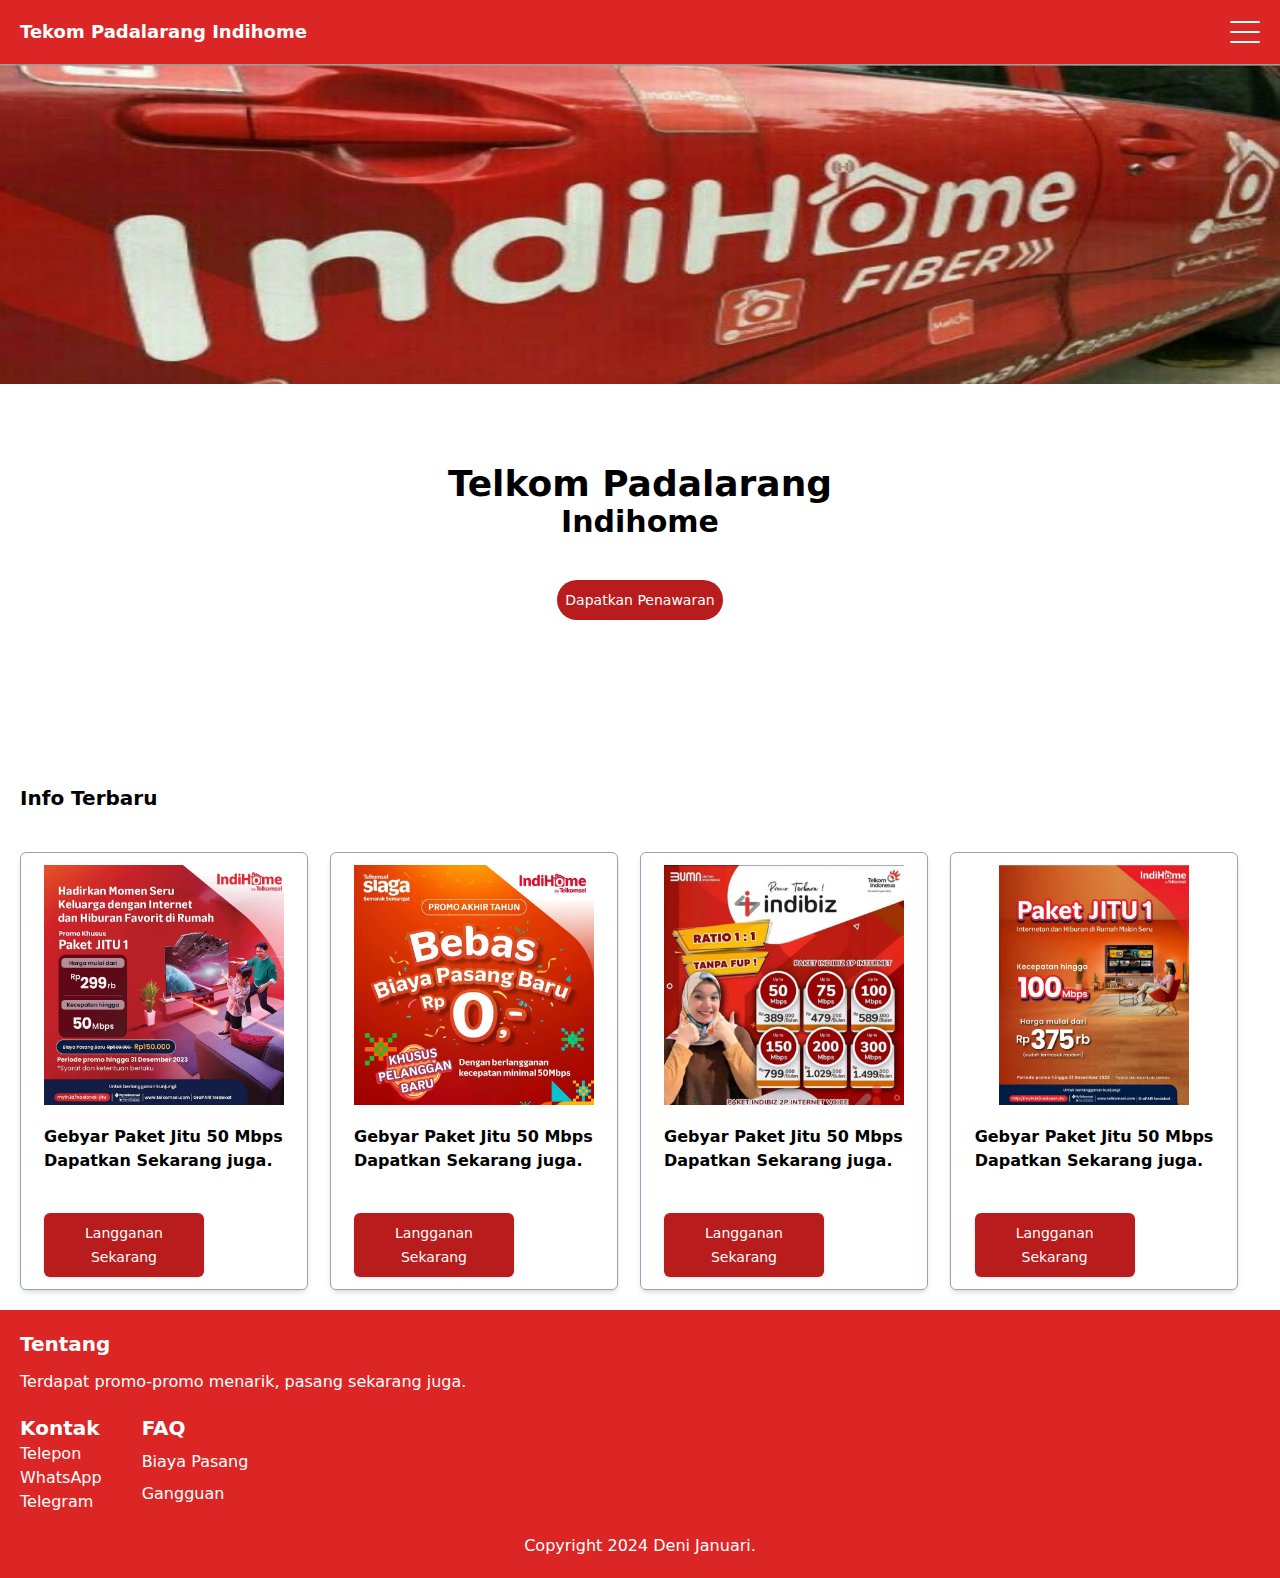
<file: index.html>
<!DOCTYPE html>
<html lang="en" class="scroll-smooth">
<head>
    <meta charset="UTF-8">
    <meta name="viewport" content="width=device-width, initial-scale=1.0">
    <title>Indihome Padalarang - Home Page</title>
    <link rel="stylesheet" href="./src/output.css">
</head>
<body>
    <header class="w-full z-10 sticky top-0">
        <nav class="wrapper justify-between flex items-center h-16 bg-red-600 p-5">
            <div class="brand-name flex items-center justifystart">
                <a href="" class="brand-name text-white font-semibold text-lg">Tekom Padalarang Indihome</a>
            </div>
            <div class="toggle-button-wrapper flex items-center">
                <button id="toggleButton" class="block absolute right-5">
                    <span class="toggle-button-line transition duration-300 ease-in-out origin-top-left"></span>
                    <span class="toggle-button-line transition duration-300 ease-in-out"></span>
                    <span class="toggle-button-line transition duration-300 ease-in-out origin-bottom-left"></span>
                </button>
        </nav>
        <div class="nav-link-wrapper bg-red-600 flex-col items-center h-64 p-5 hidden z-10" id="toggleMenu">
            <ul class="items-center flex flex-col gap-3">
                <li><a href="" class="text-white font-semibold">Home</a></li>
                <li><a href="" class="text-white font-semibold">Langganan</a></li>
                <li><a href="paket.html" class="text-white font-semibold">Paket</a></li>
                <li><a href="" class="text-white font-semibold">Pasang</a></li>
                <li><a href="" class="text-white font-semibold">Kontak</a></li>
                <li><a href="" class="text-white font-semibold">Tentang</a></li>
            </ul>
        </div>
    </div>
    </header>
    <section>
    <div class="wrapper">
        <img src="./src/Image/image-7.jpeg" class="w-full xl:h-80">
    </div>
        <div class="wrapper flex justify-center items-center flex-col mt-20">
            <h1 class="text-black font-semibold text-4xl xl:4xl">Telkom Padalarang</h1>
            <h1 class="text-black font-semibold text-3xl">Indihome</h1>
            <button class="bg-red-700 p-2 rounded-3xl mt-10 -z-10 hover:bg-red-800"><a href="" class="text-white text-sm">Dapatkan Penawaran</a></button>
        </div>
    <section>
        <div class="wrapper p-5 mt-36">
            <div class="">
                <h1 class="text-black font-semibold text-xl">Info Terbaru</h1>
            </div>
            <div class="wrapper justify-center grid xl:grid-cols-4">
                <div class="wrapper mt-10 border p-3 justify-center w-72 shadow-md grid rounded-md border-slate-400">
                    <div class="wrapper justify-center flex">
                    <img src="./src/Image/image-1.jpg" class="h-60">
                    </div>
                    <div class="wrapper mt-5 grid">
                    <p1 class="text-black text-md font-semibold">Gebyar Paket Jitu 50 Mbps</p1>
                    <p1 class="text-black text-md font-semibold">Dapatkan Sekarang juga.</p1>
                    <button class="bg-red-700 p-2 rounded-md mt-10 shadow w-40"><a href="" class="text-white text-sm">Langganan Sekarang</a></button>
                    </div>
                </div>
                <div class="wrapper mt-10 border p-3 justify-center w-72 shadow-md grid rounded-md border-slate-400">
                    <div class="wrapper justify-center flex">
                    <img src="./src/Image/image-2.jpg" class="h-60">
                    </div>
                    <div class="wrapper mt-5 grid">
                        <p1 class="text-black text-md font-semibold">Gebyar Paket Jitu 50 Mbps</p1>
                        <p1 class="text-black text-md font-semibold">Dapatkan Sekarang juga.</p1>
                        <button class="bg-red-700 p-2 rounded-md mt-10 shadow w-40"><a href="" class="text-white text-sm">Langganan Sekarang</a></button>
                        </div>
                </div>
                <div class="wrapper mt-10 border p-3 justify-center w-72 shadow-md grid rounded-md border-slate-400">
                    <div class="wrapper justify-center flex">
                    <img src="./src/Image/image-3.jpg" class="h-60">
                    </div>
                    <div class="wrapper mt-5 grid">
                        <p1 class="text-black text-md font-semibold">Gebyar Paket Jitu 50 Mbps</p1>
                        <p1 class="text-black text-md font-semibold">Dapatkan Sekarang juga.</p1>
                        <button class="bg-red-700 p-2 rounded-md mt-10 shadow w-40"><a href="" class="text-white text-sm">Langganan Sekarang</a></button>
                        </div>
                </div>
                <div class="wrapper mt-10 border p-3 justify-center w-72 shadow-md grid rounded-md border-slate-400">
                    <div class="wrapper justify-center flex">
                    <img src="./src/Image/image-8.jpeg" class="h-60">
                    </div>
                    <div class="wrapper mt-5 grid">
                        <p1 class="text-black text-md font-semibold">Gebyar Paket Jitu 50 Mbps</p1>
                        <p1 class="text-black text-md font-semibold">Dapatkan Sekarang juga.</p1>
                        <button class="bg-red-700 p-2 rounded-md mt-10 shadow w-40"><a href="" class="text-white text-sm">Langganan Sekarang</a></button>
                        </div>
                </div>
            </div>
        </div>
    </section>
    <section id="footer">
        <div class="wrapper grid p-5 bg-red-600">
            <div class="wrapper grid">
                <h1 class="text-xl font-semibold text-white">Tentang</h1>
                <p1 class="text-md mt-3 text-white">Terdapat promo-promo menarik, pasang sekarang juga.</p1>
            </div>
            <div class="wrapper flex mt-5">
                <div class="wrapper grid">
                    <a href="" class="text-xl font-semibold text-white">Kontak</a>
                    <a href="" class="text-md text-white">Telepon</a>
                    <a href="" class="text-md text-white">WhatsApp</a>
                    <a href="" class="text-md text-white">Telegram</a>
                </div>
                <div class="wrapper grid ml-10">
                    <a href="" class="text-xl font-semibold text-white">FAQ</a>
                    <a href="" class="text-md text-white">Biaya Pasang</a>
                    <a href="" class="text-md text-white">Gangguan</a>
                </div>
            </div>
            <div class="wrapper flex justify-center mt-5">
                <p1 class="text-md text-white">Copyright 2024 Deni Januari.</p1>
            </div>
        </div>
    </section>
    <script src="main.js"></script>
</body>
</html>
</file>
<file: src/output.css>
/*
! tailwindcss v3.4.1 | MIT License | https://tailwindcss.com
*/

/*
1. Prevent padding and border from affecting element width. (https://github.com/mozdevs/cssremedy/issues/4)
2. Allow adding a border to an element by just adding a border-width. (https://github.com/tailwindcss/tailwindcss/pull/116)
*/

*,
::before,
::after {
  box-sizing: border-box;
  /* 1 */
  border-width: 0;
  /* 2 */
  border-style: solid;
  /* 2 */
  border-color: #e5e7eb;
  /* 2 */
}

::before,
::after {
  --tw-content: '';
}

/*
1. Use a consistent sensible line-height in all browsers.
2. Prevent adjustments of font size after orientation changes in iOS.
3. Use a more readable tab size.
4. Use the user's configured `sans` font-family by default.
5. Use the user's configured `sans` font-feature-settings by default.
6. Use the user's configured `sans` font-variation-settings by default.
7. Disable tap highlights on iOS
*/

html,
:host {
  line-height: 1.5;
  /* 1 */
  -webkit-text-size-adjust: 100%;
  /* 2 */
  -moz-tab-size: 4;
  /* 3 */
  -o-tab-size: 4;
     tab-size: 4;
  /* 3 */
  font-family: ui-sans-serif, system-ui, sans-serif, "Apple Color Emoji", "Segoe UI Emoji", "Segoe UI Symbol", "Noto Color Emoji";
  /* 4 */
  font-feature-settings: normal;
  /* 5 */
  font-variation-settings: normal;
  /* 6 */
  -webkit-tap-highlight-color: transparent;
  /* 7 */
}

/*
1. Remove the margin in all browsers.
2. Inherit line-height from `html` so users can set them as a class directly on the `html` element.
*/

body {
  margin: 0;
  /* 1 */
  line-height: inherit;
  /* 2 */
}

/*
1. Add the correct height in Firefox.
2. Correct the inheritance of border color in Firefox. (https://bugzilla.mozilla.org/show_bug.cgi?id=190655)
3. Ensure horizontal rules are visible by default.
*/

hr {
  height: 0;
  /* 1 */
  color: inherit;
  /* 2 */
  border-top-width: 1px;
  /* 3 */
}

/*
Add the correct text decoration in Chrome, Edge, and Safari.
*/

abbr:where([title]) {
  -webkit-text-decoration: underline dotted;
          text-decoration: underline dotted;
}

/*
Remove the default font size and weight for headings.
*/

h1,
h2,
h3,
h4,
h5,
h6 {
  font-size: inherit;
  font-weight: inherit;
}

/*
Reset links to optimize for opt-in styling instead of opt-out.
*/

a {
  color: inherit;
  text-decoration: inherit;
}

/*
Add the correct font weight in Edge and Safari.
*/

b,
strong {
  font-weight: bolder;
}

/*
1. Use the user's configured `mono` font-family by default.
2. Use the user's configured `mono` font-feature-settings by default.
3. Use the user's configured `mono` font-variation-settings by default.
4. Correct the odd `em` font sizing in all browsers.
*/

code,
kbd,
samp,
pre {
  font-family: ui-monospace, SFMono-Regular, Menlo, Monaco, Consolas, "Liberation Mono", "Courier New", monospace;
  /* 1 */
  font-feature-settings: normal;
  /* 2 */
  font-variation-settings: normal;
  /* 3 */
  font-size: 1em;
  /* 4 */
}

/*
Add the correct font size in all browsers.
*/

small {
  font-size: 80%;
}

/*
Prevent `sub` and `sup` elements from affecting the line height in all browsers.
*/

sub,
sup {
  font-size: 75%;
  line-height: 0;
  position: relative;
  vertical-align: baseline;
}

sub {
  bottom: -0.25em;
}

sup {
  top: -0.5em;
}

/*
1. Remove text indentation from table contents in Chrome and Safari. (https://bugs.chromium.org/p/chromium/issues/detail?id=999088, https://bugs.webkit.org/show_bug.cgi?id=201297)
2. Correct table border color inheritance in all Chrome and Safari. (https://bugs.chromium.org/p/chromium/issues/detail?id=935729, https://bugs.webkit.org/show_bug.cgi?id=195016)
3. Remove gaps between table borders by default.
*/

table {
  text-indent: 0;
  /* 1 */
  border-color: inherit;
  /* 2 */
  border-collapse: collapse;
  /* 3 */
}

/*
1. Change the font styles in all browsers.
2. Remove the margin in Firefox and Safari.
3. Remove default padding in all browsers.
*/

button,
input,
optgroup,
select,
textarea {
  font-family: inherit;
  /* 1 */
  font-feature-settings: inherit;
  /* 1 */
  font-variation-settings: inherit;
  /* 1 */
  font-size: 100%;
  /* 1 */
  font-weight: inherit;
  /* 1 */
  line-height: inherit;
  /* 1 */
  color: inherit;
  /* 1 */
  margin: 0;
  /* 2 */
  padding: 0;
  /* 3 */
}

/*
Remove the inheritance of text transform in Edge and Firefox.
*/

button,
select {
  text-transform: none;
}

/*
1. Correct the inability to style clickable types in iOS and Safari.
2. Remove default button styles.
*/

button,
[type='button'],
[type='reset'],
[type='submit'] {
  -webkit-appearance: button;
  /* 1 */
  background-color: transparent;
  /* 2 */
  background-image: none;
  /* 2 */
}

/*
Use the modern Firefox focus style for all focusable elements.
*/

:-moz-focusring {
  outline: auto;
}

/*
Remove the additional `:invalid` styles in Firefox. (https://github.com/mozilla/gecko-dev/blob/2f9eacd9d3d995c937b4251a5557d95d494c9be1/layout/style/res/forms.css#L728-L737)
*/

:-moz-ui-invalid {
  box-shadow: none;
}

/*
Add the correct vertical alignment in Chrome and Firefox.
*/

progress {
  vertical-align: baseline;
}

/*
Correct the cursor style of increment and decrement buttons in Safari.
*/

::-webkit-inner-spin-button,
::-webkit-outer-spin-button {
  height: auto;
}

/*
1. Correct the odd appearance in Chrome and Safari.
2. Correct the outline style in Safari.
*/

[type='search'] {
  -webkit-appearance: textfield;
  /* 1 */
  outline-offset: -2px;
  /* 2 */
}

/*
Remove the inner padding in Chrome and Safari on macOS.
*/

::-webkit-search-decoration {
  -webkit-appearance: none;
}

/*
1. Correct the inability to style clickable types in iOS and Safari.
2. Change font properties to `inherit` in Safari.
*/

::-webkit-file-upload-button {
  -webkit-appearance: button;
  /* 1 */
  font: inherit;
  /* 2 */
}

/*
Add the correct display in Chrome and Safari.
*/

summary {
  display: list-item;
}

/*
Removes the default spacing and border for appropriate elements.
*/

blockquote,
dl,
dd,
h1,
h2,
h3,
h4,
h5,
h6,
hr,
figure,
p,
pre {
  margin: 0;
}

fieldset {
  margin: 0;
  padding: 0;
}

legend {
  padding: 0;
}

ol,
ul,
menu {
  list-style: none;
  margin: 0;
  padding: 0;
}

/*
Reset default styling for dialogs.
*/

dialog {
  padding: 0;
}

/*
Prevent resizing textareas horizontally by default.
*/

textarea {
  resize: vertical;
}

/*
1. Reset the default placeholder opacity in Firefox. (https://github.com/tailwindlabs/tailwindcss/issues/3300)
2. Set the default placeholder color to the user's configured gray 400 color.
*/

input::-moz-placeholder, textarea::-moz-placeholder {
  opacity: 1;
  /* 1 */
  color: #9ca3af;
  /* 2 */
}

input::placeholder,
textarea::placeholder {
  opacity: 1;
  /* 1 */
  color: #9ca3af;
  /* 2 */
}

/*
Set the default cursor for buttons.
*/

button,
[role="button"] {
  cursor: pointer;
}

/*
Make sure disabled buttons don't get the pointer cursor.
*/

:disabled {
  cursor: default;
}

/*
1. Make replaced elements `display: block` by default. (https://github.com/mozdevs/cssremedy/issues/14)
2. Add `vertical-align: middle` to align replaced elements more sensibly by default. (https://github.com/jensimmons/cssremedy/issues/14#issuecomment-634934210)
   This can trigger a poorly considered lint error in some tools but is included by design.
*/

img,
svg,
video,
canvas,
audio,
iframe,
embed,
object {
  display: block;
  /* 1 */
  vertical-align: middle;
  /* 2 */
}

/*
Constrain images and videos to the parent width and preserve their intrinsic aspect ratio. (https://github.com/mozdevs/cssremedy/issues/14)
*/

img,
video {
  max-width: 100%;
  height: auto;
}

/* Make elements with the HTML hidden attribute stay hidden by default */

[hidden] {
  display: none;
}

*, ::before, ::after {
  --tw-border-spacing-x: 0;
  --tw-border-spacing-y: 0;
  --tw-translate-x: 0;
  --tw-translate-y: 0;
  --tw-rotate: 0;
  --tw-skew-x: 0;
  --tw-skew-y: 0;
  --tw-scale-x: 1;
  --tw-scale-y: 1;
  --tw-pan-x:  ;
  --tw-pan-y:  ;
  --tw-pinch-zoom:  ;
  --tw-scroll-snap-strictness: proximity;
  --tw-gradient-from-position:  ;
  --tw-gradient-via-position:  ;
  --tw-gradient-to-position:  ;
  --tw-ordinal:  ;
  --tw-slashed-zero:  ;
  --tw-numeric-figure:  ;
  --tw-numeric-spacing:  ;
  --tw-numeric-fraction:  ;
  --tw-ring-inset:  ;
  --tw-ring-offset-width: 0px;
  --tw-ring-offset-color: #fff;
  --tw-ring-color: rgb(59 130 246 / 0.5);
  --tw-ring-offset-shadow: 0 0 #0000;
  --tw-ring-shadow: 0 0 #0000;
  --tw-shadow: 0 0 #0000;
  --tw-shadow-colored: 0 0 #0000;
  --tw-blur:  ;
  --tw-brightness:  ;
  --tw-contrast:  ;
  --tw-grayscale:  ;
  --tw-hue-rotate:  ;
  --tw-invert:  ;
  --tw-saturate:  ;
  --tw-sepia:  ;
  --tw-drop-shadow:  ;
  --tw-backdrop-blur:  ;
  --tw-backdrop-brightness:  ;
  --tw-backdrop-contrast:  ;
  --tw-backdrop-grayscale:  ;
  --tw-backdrop-hue-rotate:  ;
  --tw-backdrop-invert:  ;
  --tw-backdrop-opacity:  ;
  --tw-backdrop-saturate:  ;
  --tw-backdrop-sepia:  ;
}

::backdrop {
  --tw-border-spacing-x: 0;
  --tw-border-spacing-y: 0;
  --tw-translate-x: 0;
  --tw-translate-y: 0;
  --tw-rotate: 0;
  --tw-skew-x: 0;
  --tw-skew-y: 0;
  --tw-scale-x: 1;
  --tw-scale-y: 1;
  --tw-pan-x:  ;
  --tw-pan-y:  ;
  --tw-pinch-zoom:  ;
  --tw-scroll-snap-strictness: proximity;
  --tw-gradient-from-position:  ;
  --tw-gradient-via-position:  ;
  --tw-gradient-to-position:  ;
  --tw-ordinal:  ;
  --tw-slashed-zero:  ;
  --tw-numeric-figure:  ;
  --tw-numeric-spacing:  ;
  --tw-numeric-fraction:  ;
  --tw-ring-inset:  ;
  --tw-ring-offset-width: 0px;
  --tw-ring-offset-color: #fff;
  --tw-ring-color: rgb(59 130 246 / 0.5);
  --tw-ring-offset-shadow: 0 0 #0000;
  --tw-ring-shadow: 0 0 #0000;
  --tw-shadow: 0 0 #0000;
  --tw-shadow-colored: 0 0 #0000;
  --tw-blur:  ;
  --tw-brightness:  ;
  --tw-contrast:  ;
  --tw-grayscale:  ;
  --tw-hue-rotate:  ;
  --tw-invert:  ;
  --tw-saturate:  ;
  --tw-sepia:  ;
  --tw-drop-shadow:  ;
  --tw-backdrop-blur:  ;
  --tw-backdrop-brightness:  ;
  --tw-backdrop-contrast:  ;
  --tw-backdrop-grayscale:  ;
  --tw-backdrop-hue-rotate:  ;
  --tw-backdrop-invert:  ;
  --tw-backdrop-opacity:  ;
  --tw-backdrop-saturate:  ;
  --tw-backdrop-sepia:  ;
}

.absolute {
  position: absolute;
}

.sticky {
  position: sticky;
}

.right-5 {
  right: 1.25rem;
}

.top-0 {
  top: 0px;
}

.-z-10 {
  z-index: -10;
}

.z-10 {
  z-index: 10;
}

.ml-10 {
  margin-left: 2.5rem;
}

.mt-10 {
  margin-top: 2.5rem;
}

.mt-20 {
  margin-top: 5rem;
}

.mt-3 {
  margin-top: 0.75rem;
}

.mt-36 {
  margin-top: 9rem;
}

.mt-5 {
  margin-top: 1.25rem;
}

.block {
  display: block;
}

.flex {
  display: flex;
}

.grid {
  display: grid;
}

.hidden {
  display: none;
}

.h-16 {
  height: 4rem;
}

.h-60 {
  height: 15rem;
}

.h-64 {
  height: 16rem;
}

.w-40 {
  width: 10rem;
}

.w-72 {
  width: 18rem;
}

.w-full {
  width: 100%;
}

.origin-bottom-left {
  transform-origin: bottom left;
}

.origin-top-left {
  transform-origin: top left;
}

.flex-col {
  flex-direction: column;
}

.items-center {
  align-items: center;
}

.justify-center {
  justify-content: center;
}

.justify-between {
  justify-content: space-between;
}

.gap-3 {
  gap: 0.75rem;
}

.scroll-smooth {
  scroll-behavior: smooth;
}

.rounded-3xl {
  border-radius: 1.5rem;
}

.rounded-md {
  border-radius: 0.375rem;
}

.border {
  border-width: 1px;
}

.border-slate-400 {
  --tw-border-opacity: 1;
  border-color: rgb(148 163 184 / var(--tw-border-opacity));
}

.bg-red-600 {
  --tw-bg-opacity: 1;
  background-color: rgb(220 38 38 / var(--tw-bg-opacity));
}

.bg-red-700 {
  --tw-bg-opacity: 1;
  background-color: rgb(185 28 28 / var(--tw-bg-opacity));
}

.p-2 {
  padding: 0.5rem;
}

.p-3 {
  padding: 0.75rem;
}

.p-5 {
  padding: 1.25rem;
}

.text-3xl {
  font-size: 1.875rem;
  line-height: 2.25rem;
}

.text-4xl {
  font-size: 2.25rem;
  line-height: 2.5rem;
}

.text-lg {
  font-size: 1.125rem;
  line-height: 1.75rem;
}

.text-sm {
  font-size: 0.875rem;
  line-height: 1.25rem;
}

.text-xl {
  font-size: 1.25rem;
  line-height: 1.75rem;
}

.font-semibold {
  font-weight: 600;
}

.text-black {
  --tw-text-opacity: 1;
  color: rgb(0 0 0 / var(--tw-text-opacity));
}

.text-white {
  --tw-text-opacity: 1;
  color: rgb(255 255 255 / var(--tw-text-opacity));
}

.shadow {
  --tw-shadow: 0 1px 3px 0 rgb(0 0 0 / 0.1), 0 1px 2px -1px rgb(0 0 0 / 0.1);
  --tw-shadow-colored: 0 1px 3px 0 var(--tw-shadow-color), 0 1px 2px -1px var(--tw-shadow-color);
  box-shadow: var(--tw-ring-offset-shadow, 0 0 #0000), var(--tw-ring-shadow, 0 0 #0000), var(--tw-shadow);
}

.shadow-md {
  --tw-shadow: 0 4px 6px -1px rgb(0 0 0 / 0.1), 0 2px 4px -2px rgb(0 0 0 / 0.1);
  --tw-shadow-colored: 0 4px 6px -1px var(--tw-shadow-color), 0 2px 4px -2px var(--tw-shadow-color);
  box-shadow: var(--tw-ring-offset-shadow, 0 0 #0000), var(--tw-ring-shadow, 0 0 #0000), var(--tw-shadow);
}

.transition {
  transition-property: color, background-color, border-color, text-decoration-color, fill, stroke, opacity, box-shadow, transform, filter, -webkit-backdrop-filter;
  transition-property: color, background-color, border-color, text-decoration-color, fill, stroke, opacity, box-shadow, transform, filter, backdrop-filter;
  transition-property: color, background-color, border-color, text-decoration-color, fill, stroke, opacity, box-shadow, transform, filter, backdrop-filter, -webkit-backdrop-filter;
  transition-timing-function: cubic-bezier(0.4, 0, 0.2, 1);
  transition-duration: 150ms;
}

.duration-300 {
  transition-duration: 300ms;
}

.ease-in-out {
  transition-timing-function: cubic-bezier(0.4, 0, 0.2, 1);
}

.toggle-button-line {
  margin-top: 0.5rem;
  margin-bottom: 0.5rem;
  display: block;
  height: 2px;
  width: 30px;
  border-radius: 0.75rem;
  --tw-bg-opacity: 1;
  background-color: rgb(255 255 255 / var(--tw-bg-opacity));
}

.toggle-button-click > span:nth-child(1) {
  --tw-rotate: 45deg;
  transform: translate(var(--tw-translate-x), var(--tw-translate-y)) rotate(var(--tw-rotate)) skewX(var(--tw-skew-x)) skewY(var(--tw-skew-y)) scaleX(var(--tw-scale-x)) scaleY(var(--tw-scale-y));
}

.toggle-button-click > span:nth-child(2) {
  --tw-scale-x: 0;
  --tw-scale-y: 0;
  transform: translate(var(--tw-translate-x), var(--tw-translate-y)) rotate(var(--tw-rotate)) skewX(var(--tw-skew-x)) skewY(var(--tw-skew-y)) scaleX(var(--tw-scale-x)) scaleY(var(--tw-scale-y));
}

.toggle-button-click > span:nth-child(3) {
  --tw-rotate: -45deg;
  transform: translate(var(--tw-translate-x), var(--tw-translate-y)) rotate(var(--tw-rotate)) skewX(var(--tw-skew-x)) skewY(var(--tw-skew-y)) scaleX(var(--tw-scale-x)) scaleY(var(--tw-scale-y));
}

body {
  font-family: ui-sans-serif, system-ui, sans-serif, "Apple Color Emoji", "Segoe UI Emoji", "Segoe UI Symbol", "Noto Color Emoji";
}

.hover\:bg-red-800:hover {
  --tw-bg-opacity: 1;
  background-color: rgb(153 27 27 / var(--tw-bg-opacity));
}

@media (min-width: 1280px) {
  .xl\:h-80 {
    height: 20rem;
  }

  .xl\:grid-cols-4 {
    grid-template-columns: repeat(4, minmax(0, 1fr));
  }
}
</file>
